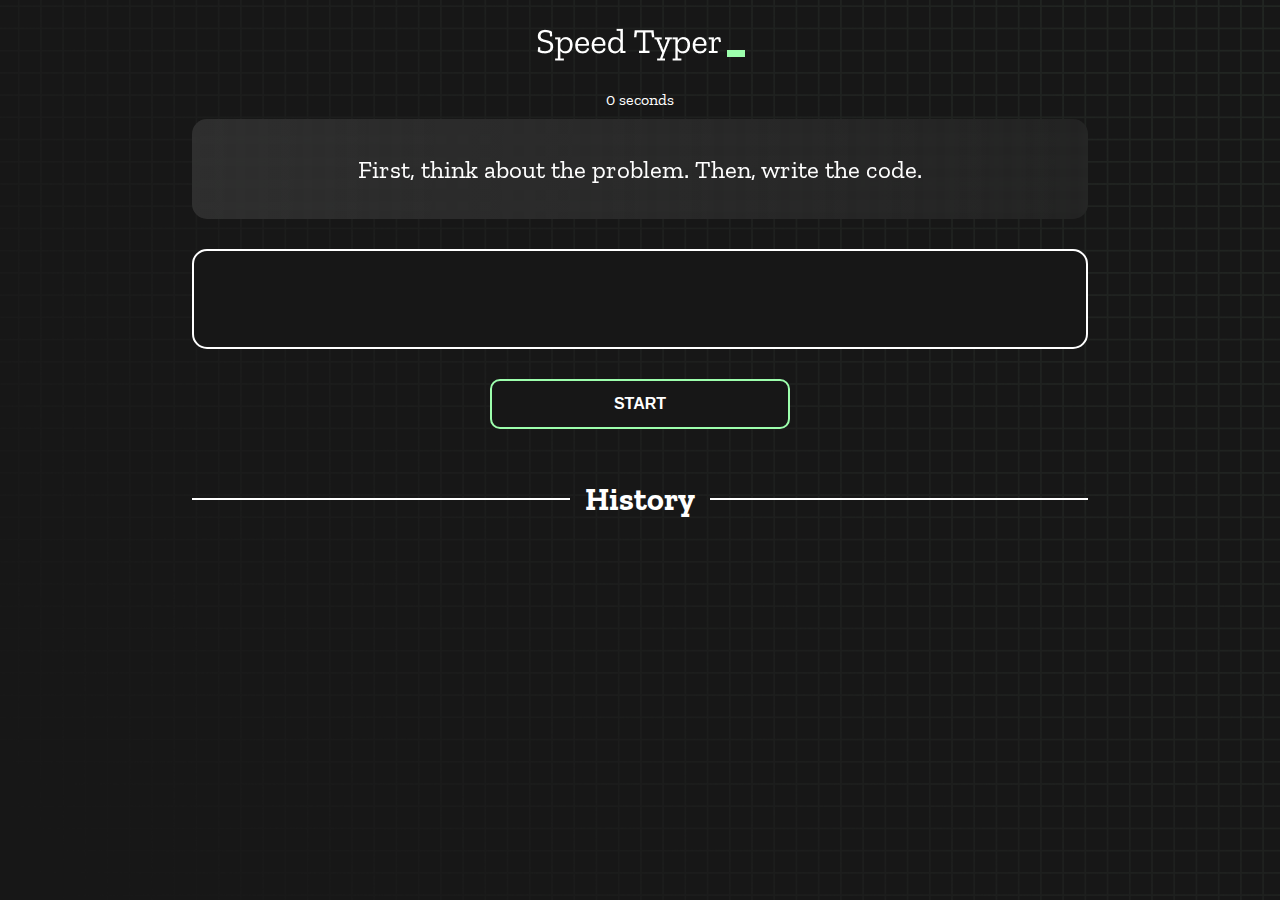
<file: index.html>
<!DOCTYPE html>
<html lang="en">

<head>
  <meta charset="UTF-8" />
  <meta http-equiv="X-UA-Compatible" content="IE=edge" />
  <meta name="viewport" content="width=device-width, initial-scale=1.0" />
  <title>Hunter Monster</title>
  <link rel="stylesheet" href="styles.css" />
  <link rel="preconnect" href="https://fonts.googleapis.com" />
  <link rel="preconnect" href="https://fonts.gstatic.com" crossorigin />
  <link href="https://fonts.googleapis.com/css2?family=Zilla+Slab:wght@300;400;500&display=swap" rel="stylesheet" />
</head>

<body>
  <h1 class="title"><img src="./logo.png" /></h1>
  <div id="show-time">0 seconds</div>

  <div class="box-container">
    <div id="question"></div>

    <div id="display" class="inactive"></div>

    <div class="buttons">
      <button id="starts">START</button>
    </div>

    <div class="divider-container">
      <div class="line"></div>
      <h1 class="title2">History</h1>
      <div class="line"></div>
    </div>
    <div id="histories"></div>
  </div>

  <div id="countdown"></div>
  <div id="modal-background" class="hidden"></div>
  <div id="result" class="hidden"></div>

  <script src="./history.js"></script>
  <script src="./script.js"></script>
</body>

</html>
</file>
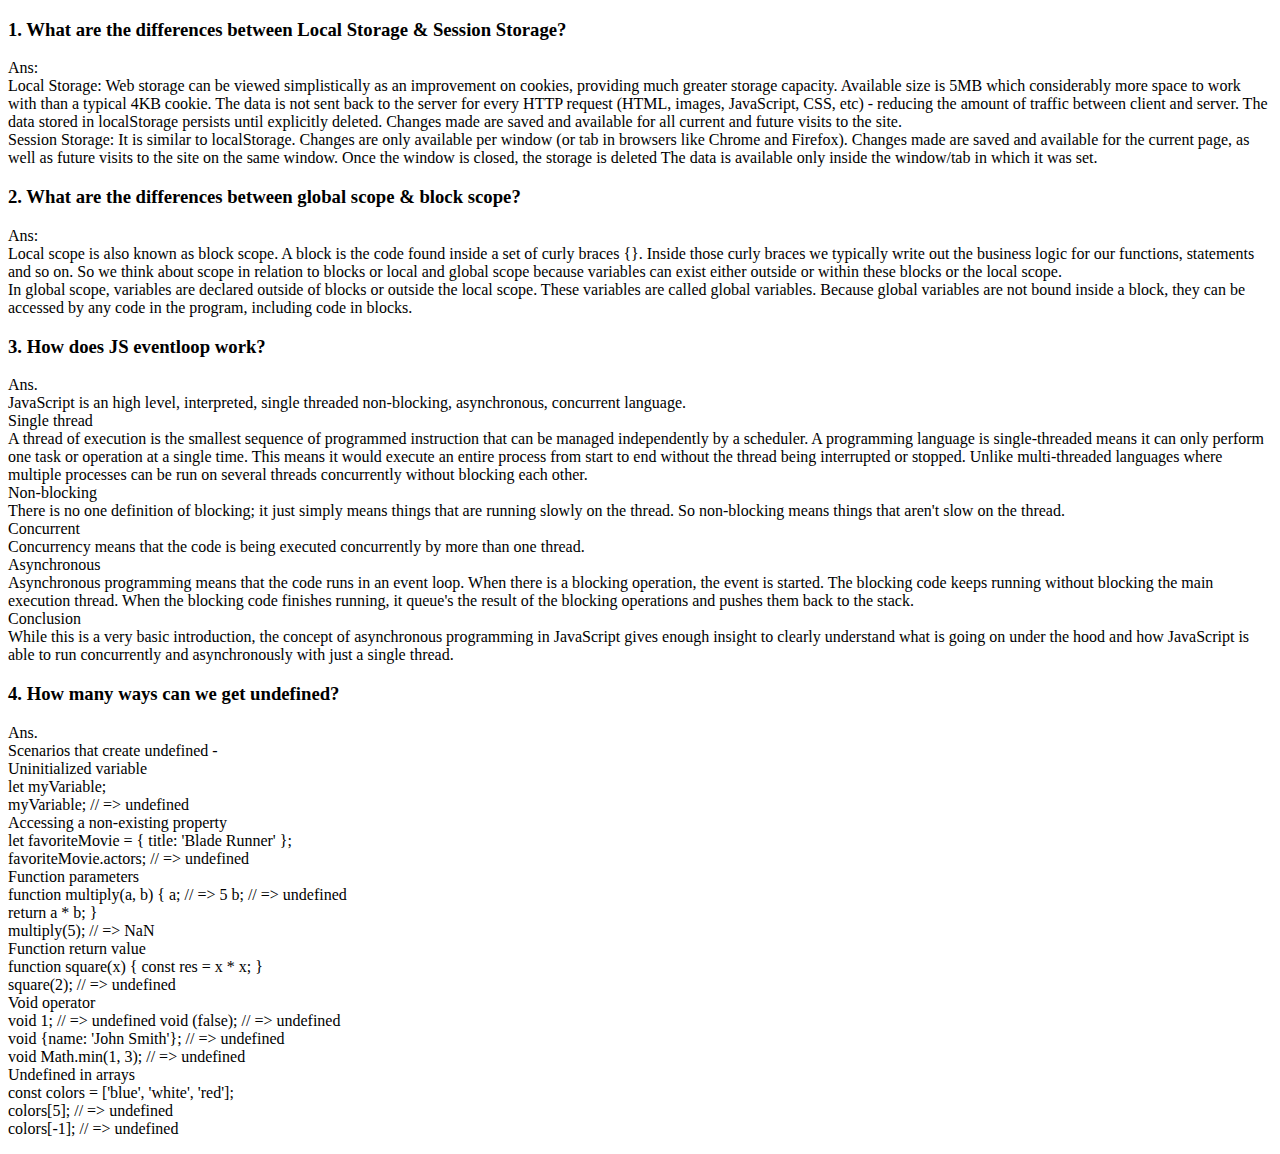
<file: blog.html>
<!DOCTYPE html>
<html lang="en">

<head>
    <meta charset="UTF-8">
    <meta http-equiv="X-UA-Compatible" content="IE=edge">
    <meta name="viewport" content="width=device-width, initial-scale=1.0">
    <title>Blogs</title>
    <link href="https://cdn.jsdelivr.net/npm/bootstrap@5.0.2/dist/css/bootstrap.min.css" rel="stylesheet"
        integrity="sha384-EVSTQN3/azprG1Anm3QDgpJLIm9Nao0Yz1ztcQTwFspd3yD65VohhpuuCOmLASjC" crossorigin="anonymous" />
</head>

<body>
    <div class="">
        <h3>
            1. What are the differences between Local Storage & Session Storage?
        </h3>
        <p>
            <span class="fw-bold">Ans:</span> <br>
            <span class="fw-bold">Local Storage:</span>
            Web storage can be viewed simplistically as an improvement on cookies, providing much greater storage
            capacity. Available size is 5MB which considerably more space to work with than a typical 4KB cookie.
            The data is not sent back to the server for every HTTP request (HTML, images, JavaScript, CSS, etc) -
            reducing the amount of traffic between client and server.
            The data stored in localStorage persists until explicitly deleted. Changes made are saved and available for
            all current and future visits to the site. <br>
            <span class="fw-bold">Session Storage:</span>
            It is similar to localStorage.
            Changes are only available per window (or tab in browsers like Chrome and Firefox). Changes made are saved
            and available for the current page, as well as future visits to the site on the same window. Once the window
            is closed, the storage is deleted
            The data is available only inside the window/tab in which it was set.
        </p>
    </div>

    <div>
        <h3>2. What are the differences between global scope & block scope?</h3>
        <p>
            <span class="fw-bold">
                Ans:
            </span> <br>
            Local scope is also known as block scope. A block is the code found inside a set of curly braces {}. Inside
            those curly braces we typically write out the business logic for our functions, statements and so on.
            So we think about scope in relation to blocks or local and global scope because variables can exist either
            outside or within these blocks or the local scope. <br>
            In global scope, variables are declared outside of blocks or outside the local scope. These variables are
            called global variables. Because global variables are not bound inside a block, they can be accessed by any
            code in the program, including code in blocks.
        </p>
    </div>
    <div>
        <h3>3. How does JS eventloop work?</h3>
        <p>
            <span class="fw-bold">Ans.</span> <br> JavaScript is an high level,
            interpreted, single threaded non-blocking, asynchronous, concurrent
            language.
            <br />
            <span class="fw-bold">Single thread</span>
            <br />
            A thread of execution is the smallest sequence of programmed
            instruction that can be managed independently by a scheduler. A
            programming language is single-threaded means it can only perform one
            task or operation at a single time. This means it would execute an
            entire process from start to end without the thread being interrupted
            or stopped. Unlike multi-threaded languages where multiple processes
            can be run on several threads concurrently without blocking each
            other.
            <br />
            <span class="fw-bold">Non-blocking</span>
            <br />
            There is no one definition of blocking; it just simply means things
            that are running slowly on the thread. So non-blocking means things
            that aren't slow on the thread.
            <br />
            <span class="fw-bold">Concurrent</span>
            <br />
            Concurrency means that the code is being executed concurrently by more
            than one thread.
            <br />
            <span class="fw-bold">Asynchronous</span>
            <br />
            Asynchronous programming means that the code runs in an event loop.
            When there is a blocking operation, the event is started. The blocking
            code keeps running without blocking the main execution thread. When
            the blocking code finishes running, it queue's the result of the
            blocking operations and pushes them back to the stack.
            <br />
            <span class="fw-bold">Conclusion</span>
            <br />
            While this is a very basic introduction, the concept of asynchronous
            programming in JavaScript gives enough insight to clearly understand
            what is going on under the hood and how JavaScript is able to run
            concurrently and asynchronously with just a single thread.
            <br />
        </p>
    </div>

    <div>
        <h3>4. How many ways can we get undefined?</h3>
        <p>
            <span class="fw-bold ">Ans.</span> <br>
            <span>Scenarios that create undefined - </span>
            <br />
            <span class="fw-bold">Uninitialized variable</span>
            <br />
            let myVariable; <br />
            myVariable; // => undefined
            <br />
            <span class="fw-bold">Accessing a non-existing property</span>
            <br />
            let favoriteMovie = { title: 'Blade Runner' }; <br />
            favoriteMovie.actors; // => undefined
            <br />
            <span class="fw-bold">Function parameters</span>
            <br />
            function multiply(a, b) { a; // => 5 b; // => undefined <br />
            return a * b; } <br />
            multiply(5); // => NaN
            <br />
            <span class="fw-bold">Function return value</span>
            <br />
            function square(x) { const res = x * x; } <br />
            square(2); // => undefined
            <br />
            <span class="fw-bold">Void operator</span>
            <br />
            void 1; // => undefined void (false); // => undefined
            <br />
            void {name: 'John Smith'}; // => undefined
            <br />
            void Math.min(1, 3); // => undefined <br />
            <span class="fw-bold">Undefined in arrays</span>
            <br />
            const colors = ['blue', 'white', 'red']; <br />
            colors[5]; // => undefined <br />
            colors[-1]; // => undefined <br />
        </p>
    </div>

</body>

</html>
</file>
<file: styles.css>
* {
  padding: 0;
  margin: 0;
  box-sizing: border-box;
}

body {
  background-image: url("./bg.png");
  background-size: cover;
  background-position: left top;
  font-family: "Zilla Slab", serif;
}

.box-container {
  width: 70%;
  margin: 0 auto;
}

#question {
  height: 100px;
  display: flex;
  align-items: center;
  justify-content: center;
  color: white;
  font-size: 25px;
  border-radius: 15px;
  background: rgb(255, 255, 255);
  background: linear-gradient(92.49deg,
      rgba(255, 255, 255, 0.1) 0.18%,
      rgba(255, 255, 255, 0.05) 99.85%);
  backdrop-filter: blur(5px);
  margin-bottom: 30px;
}

#display {
  height: 100px;
  display: flex;
  flex-wrap: wrap;
  align-items: center;
  padding-left: 5rem;
  color: white;
  font-size: 32px;
  background-color: #171717;
  border: 2px solid #9dffad;
  border-radius: 15px;
}

#countdown {
  position: fixed;
  height: 100vh;
  width: 100vw;
  background-color: rgba(0, 0, 0, 0.8);
  top: 0;
  left: 0;
  display: flex;
  align-items: center;
  justify-content: center;
  font-size: 3rem;
  color: white;
  display: none;
}

#result {
  position: fixed;
  top: 50%;
  left: 50%;
  transform: translate(-50%, -50%);
  height: 250px;
  width: 400px;
  background-color: #171717;
  border-radius: 15px;
  border: 2px solid #9dffad;
  color: white;
  text-align: center;
  padding: 2rem;
}

#show-time {
  text-align: center;
  color: white;
  margin: 10px 0;
}

.green {
  color: #9dffad;
}

.red {
  color: #eb6565;
}

.bold {
  font-weight: 700;
}

.inactive {
  border: 2px solid white !important;
}

.hidden {
  display: none;
}

.title {
  text-align: center;
  color: white;
  margin: 20px 0;
}

.divider-container {
  height: 80px;
  display: flex;
  justify-content: center;
  align-items: center;
  gap: 15px;
  margin: 0 auto;
}

.line {
  height: 2px;
  background: white;
  width: 100%;
}

.title2 {
  color: white;
  display: block;
}

.buttons {
  display: flex;
  justify-content: center;
  margin: 30px 0;
}

button {
  padding: 10px 20px;
  border: none;
  font-size: 16px;
  font-weight: bold;
  width: 300px;
  height: 50px;
  color: white;
  background-color: #171717;
  border-radius: 10px;
  border: 2px solid #9dffad;
  cursor: pointer;
}

#histories {
  display: flex;
  flex-wrap: wrap;
  justify-content: space-around;
}

.card {
  width: 100%;
  height: 100%;
  padding: 50px;
  display: flex;
  justify-content: space-between;
  align-items: center;
  padding: 20px 30px;
  color: white;
  border-radius: 15px;
  background: rgb(255, 255, 255);
  background: linear-gradient(92.49deg,
      rgba(255, 255, 255, 0.1) 0.18%,
      rgba(255, 255, 255, 0.05) 99.85%);
  backdrop-filter: blur(5px);
  margin-bottom: 30px;
}

#modal-background {
  background: rgb(255, 255, 255);
  background: linear-gradient(92.49deg,
      rgba(255, 255, 255, 0.1) 0.18%,
      rgba(255, 255, 255, 0.05) 99.85%);
  backdrop-filter: blur(5px);
  height: 100vh;
  width: 100%;
  position: fixed;
  top: 0;
}

@media only screen and (max-width: 700px) {
  .box-container {
    padding: 0 20px;
    width: 100%;
  }

  .card {
    flex-direction: column;
  }
}

@media only screen and (min-width: 1200px) {
  #histories {
    display: grid;
    grid-template-columns: repeat(3, 1fr);
    grid-gap: 14px;
  }

  .box-container {
    margin-bottom: 14px;
  }
}
</file>
